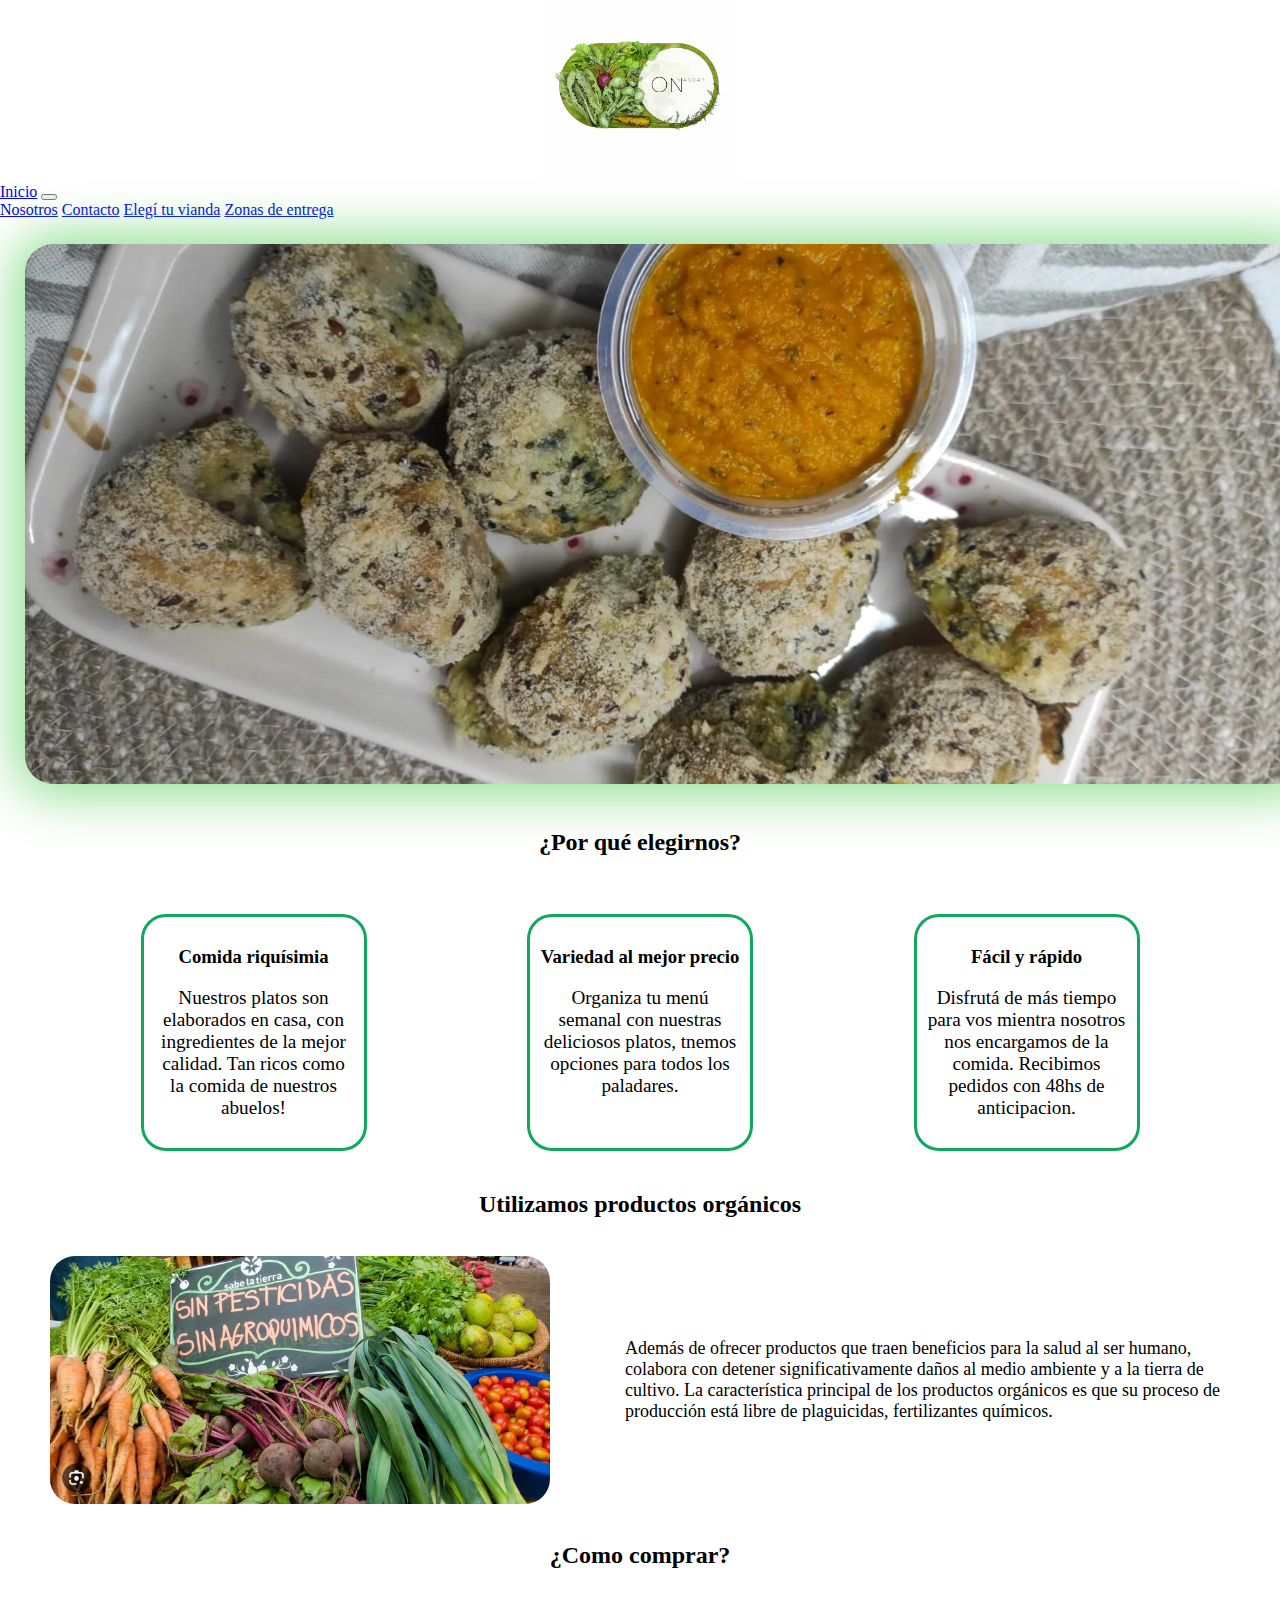
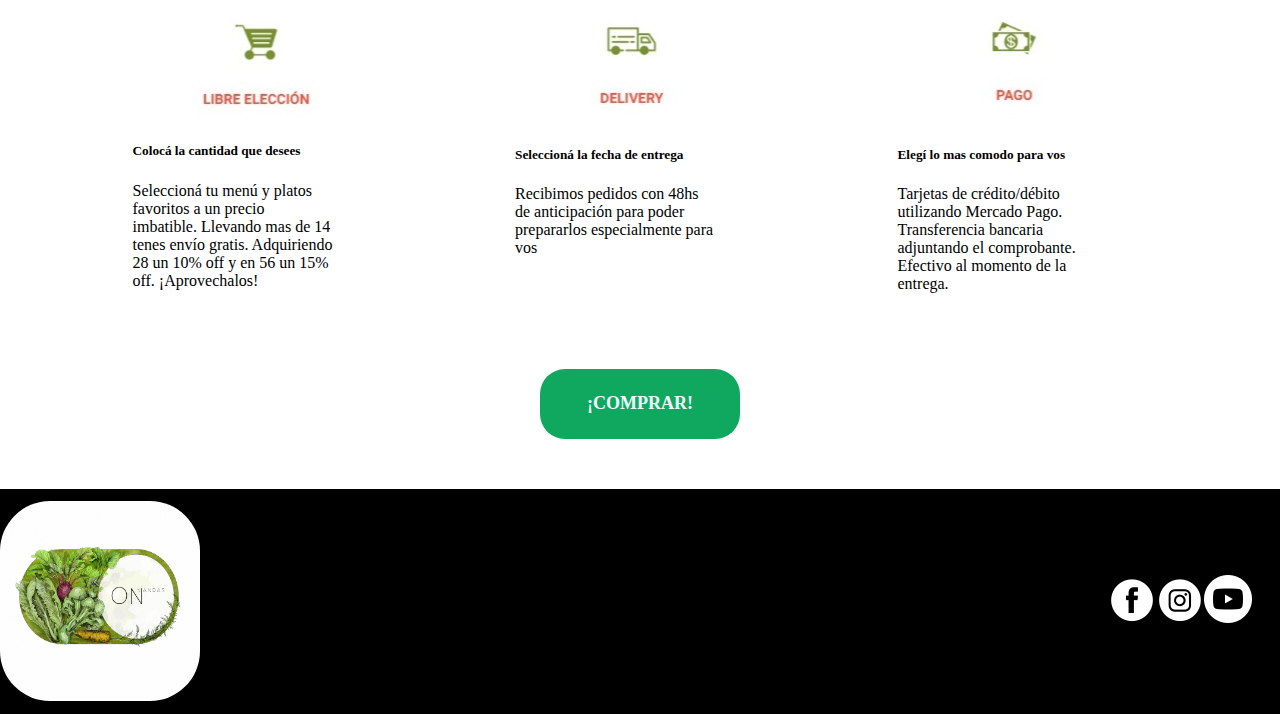
<file: index.html>
<!DOCTYPE html>
<html lang="es-AR">


<head>
    <meta charset="UTF-8">
    <meta http-equiv="X-UA-Compatible" content="IE=edge">
    <meta name="viewport" content="width=device-width, initial-scale=1.0">
        <!--Meta datos para los buscadores -->
        <meta name="lang" content="es-AR">
        <meta name="author" content="HJR">
        <meta name="keywords" content="comida, food, viandas, saludable, alimentacion, nutricion">
        <meta name="og:title" content="ON viandas">
        <meta name="og:description" content="Comer saludable y rico, se puede!">
        <meta property="og:image" content="./iconos/on_viandas_icono.jpg">
    <title>ON_VIANDAS</title>
    <link rel="shortcut icon" href="./iconos/on_viandas_icono.jpg">
    <link rel="stylesheet" href="./css/main.css">
    <link href="https://cdn.jsdelivr.net/npm/bootstrap@5.3.0-alpha3/dist/css/bootstrap.min.css" rel="stylesheet" integrity="sha384-KK94CHFLLe+nY2dmCWGMq91rCGa5gtU4mk92HdvYe+M/SXH301p5ILy+dN9+nJOZ" crossorigin="anonymous">
</head>

<body>
    <header class="header__index">
    <div class="placa1">
        <div class="logo">
            <a href="../index.html"><img class="logo" src="./iconos/on_viandas_icono.jpg" alt="logo de la empresa"></a>
        </div>
    </div>
    <div class=placa1__mobile>
        <div class="logo__mobile"> 
            <a href="../index.html"><img class="logo__mobile" src="./iconos/on_viandas_icono.jpg" alt="logo de la empresa"></a>
        </div>
    </div>
    <nav class="navbar navbar-expand-lg bg-body-tertiary">
        <div class="container-fluid">
            <a class="navbar-brand" href="./index.html">Inicio</a>
        <button class="navbar-toggler" type="button" data-bs-toggle="collapse" data-bs-target="#navbarNavAltMarkup" aria-controls="navbarNavAltMarkup" aria-expanded="false" aria-label="Toggle navigation">
            <span class="navbar-toggler-icon"></span>
        </button>
        <div class="collapse navbar-collapse" id="navbarNavAltMarkup">
            <div class="navbar-nav">
            <a class="nav-link active" aria-current="page" href="./paginas/nosotros.html">Nosotros</a>
            <a class="nav-link" href="./paginas/contacto.html">Contacto</a>
            <a class="nav-link" href="./paginas/viandas.html">Elegí tu vianda</a>
            <a class="nav-link" href="./paginas/entregas.html">Zonas de entrega</a>
            </div>
        </div>
        </div>
    </nav>
</header>
<div class="banner">
    <img src="./imagenes/banner.jpeg" alt="banner">
</div>

    <main class="main__index">
        <h2 class="fadeIn">¿Por qué elegirnos?</h2><br>
        <article class="main__index--box1">
            <div>
                <h3>Comida riquísimia</h3>
                <p>Nuestros platos son elaborados en casa, con ingredientes de la mejor calidad. Tan ricos como la comida de nuestros abuelos!</p>
            </div>
            <div>
                <h3>Variedad al mejor precio</h3>
                <p>Organiza tu menú semanal con nuestras deliciosos platos, tnemos opciones para todos los paladares.</p>
            </div>
            <div>
                <h3>Fácil y rápido</h3>
                <p>Disfrutá de más tiempo para vos mientra nosotros nos encargamos de la comida. Recibimos pedidos con 48hs de anticipacion.</p>
            </div>
        </article>
        <h2 class="fadeIn">Utilizamos productos orgánicos</h2><br>
        <div class="main__index--box2">
                <img src="./imagenes/organico_1.jpg" alt="imagen de verduras organicas con un cartel diciendo 'sin pesticidas sin agroquimicos'">
                <p>Además de ofrecer productos que traen beneficios para la salud al ser humano, colabora con detener significativamente daños al medio ambiente y a la tierra de cultivo. La característica principal de los productos orgánicos es que su proceso de producción está libre de plaguicidas, fertilizantes químicos. </p>
        </div><br>
        <h2 class="fadeIn">¿Como comprar?</h2><br>
        <article class="main__index--box3">
            <div class="card text-center box1">
                <img src="./imagenes/libre_eleccion.jpg" class="card-img-top" alt="imagen con un carrito de compras">
                    <div class="card-body">
                        <h5 class="card-title">Colocá la cantidad que desees</h5>
                        <p class="card-text">Seleccioná tu menú y platos favoritos a un precio imbatible. Llevando mas de 14 tenes envío gratis. Adquiriendo 28 un 10% off y en 56 un 15% off. ¡Aprovechalos!</p>
                </div>
            </div>
            <div class="card text-center box1">
                <img src="./imagenes/delivery.jpg" class="card-img-top" alt="imagen de un camion de entregas">
                    <div class="card-body">
                        <h5 class="card-title">Seleccioná la fecha de entrega</h5>
                        <p class="card-text">Recibimos pedidos con 48hs de anticipación para poder prepararlos especialmente para vos</p>
                </div>
            </div>
            <div class="card text-center box1">
                <img src="./imagenes/pago.jpg" class="card-img-top" alt="imagen con un billete">
                    <div class="card-body">
                        <h5 class="card-title">Elegí lo mas comodo para vos</h5>
                        <p class="card-text">Tarjetas de crédito/débito utilizando Mercado Pago. Transferencia bancaria adjuntando el comprobante. Efectivo al momento de la entrega.</p>
                </div>
            </div>
        </article>
        <div class="btn__compra"><a href="./404.html">¡COMPRAR!</a></div>

    </main>

    <footer>
        <div class="footer"> 
                <img class="logo__footer" src="./iconos/on_viandas_icono.jpg" alt="logo de on viandas">
                <div class="redes">
                    <a href="../404.html"><img src="./iconos/face.png" alt="enlace a pagina de facebook"></a>
                    <a href="../404.html"><img src="./iconos/insta.png" alt="enlace a pagina de instagram"></a>
                    <a href="../404.html"><img src="./iconos/you.png" alt="enlace a nuestro canal de youtube"></a>
                </div>
            </div>
        <div class="footer__mobile"> 
                <img class="logo__footer--mobile" src="./iconos/on_viandas_logo2.jpg" alt="logo de on viandas">
                <div class="redes__mobile">
                    <a href="../404.html"><img src="./iconos/face.png" alt="enlace a pagina de facebook"></a>
                    <a href="../404.html"><img src="./iconos/insta.png" alt="enlace a pagina de instagram"></a>
                    <a href="../404.html"><img src="./iconos/you.png" alt="enlace a nuestro canal de youtube"></a>
                </div>
        </div>
            
    </footer>
    

    <script src="https://cdn.jsdelivr.net/npm/bootstrap@5.3.0-alpha3/dist/js/bootstrap.bundle.min.js" integrity="sha384-ENjdO4Dr2bkBIFxQpeoTz1HIcje39Wm4jDKdf19U8gI4ddQ3GYNS7NTKfAdVQSZe" crossorigin="anonymous"></script>
</body>
</html>
</file>
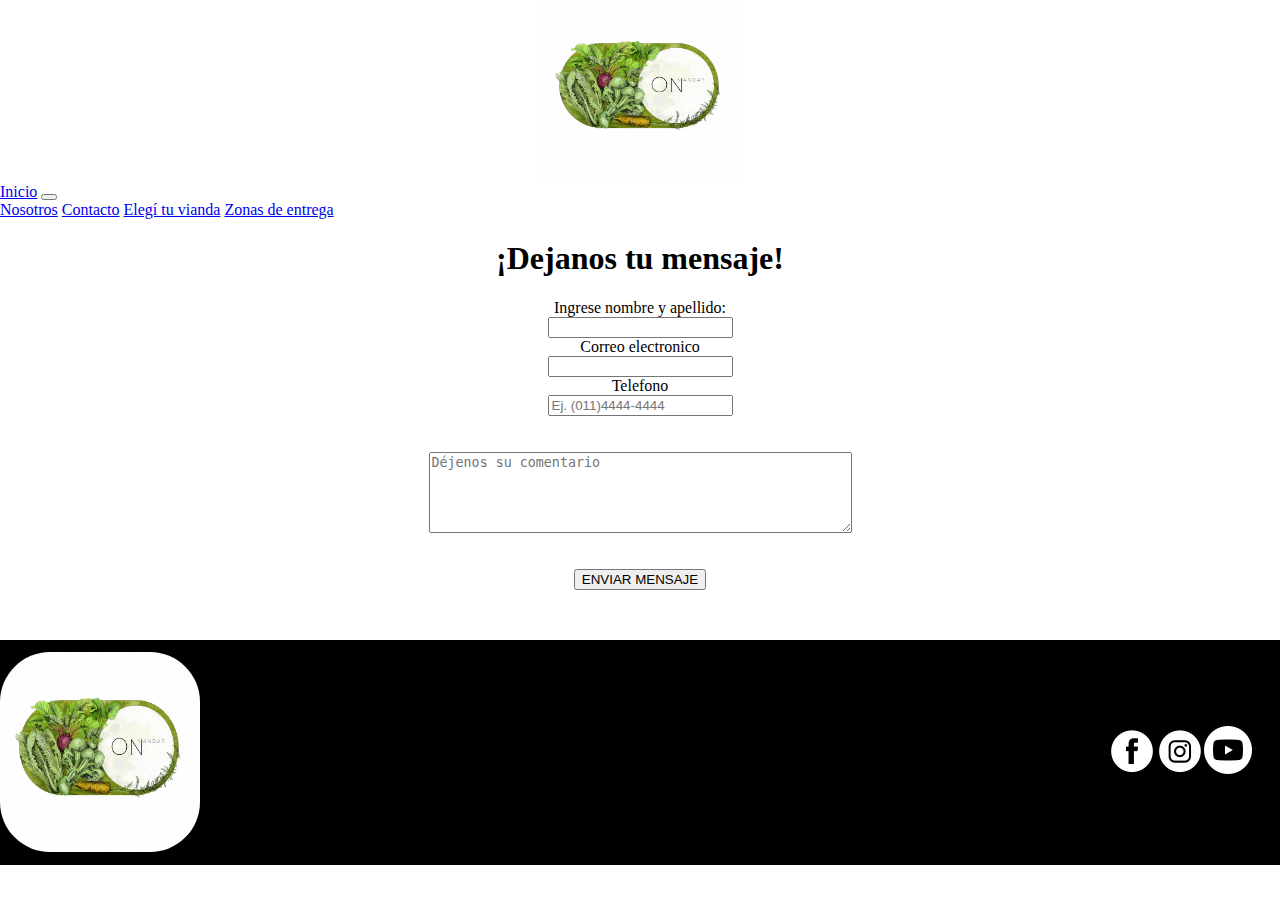
<file: paginas/contacto.html>
<!DOCTYPE html>
<html lang="en">
<head>
    <meta charset="UTF-8">
    <meta http-equiv="X-UA-Compatible" content="IE=edge">
    <meta name="viewport" content="width=device-width, initial-scale=1.0">
    <title>Contacto</title>
    <link rel="shortcut icon" href="../iconos/on_viandas_icono.jpg">
    <link rel="stylesheet" href="../css/main.css">
    <link href="https://cdn.jsdelivr.net/npm/bootstrap@5.3.0-alpha3/dist/css/bootstrap.min.css" rel="stylesheet" integrity="sha384-KK94CHFLLe+nY2dmCWGMq91rCGa5gtU4mk92HdvYe+M/SXH301p5ILy+dN9+nJOZ" crossorigin="anonymous">
</head>

<body>
    <header class="header__index">
    <div class="placa1">
        <div class="logo">
            <a href="../index.html"><img class="logo" src="../iconos/on_viandas_icono.jpg" alt="logo de la empresa"></a>
        </div>
    </div>
    <div class=placa1__mobile>
        <div class="logo__mobile"> 
            <a href="../index.html"><img class="logo__mobile" src="../iconos/on_viandas_icono.jpg" alt="logo de la empresa"></a>
        </div>
    </div>
    <nav class="navbar navbar-expand-lg bg-body-tertiary nav__mobile">
        <div class="container-fluid">
            <a class="navbar-brand" href="../index.html">Inicio</a>
        <button class="navbar-toggler" type="button" data-bs-toggle="collapse" data-bs-target="#navbarNavAltMarkup" aria-controls="navbarNavAltMarkup" aria-expanded="false" aria-label="Toggle navigation">
            <span class="navbar-toggler-icon"></span>
        </button>
        <div class="collapse navbar-collapse" id="navbarNavAltMarkup">
            <div class="navbar-nav">
            <a class="nav-link active" aria-current="page" href="../paginas/nosotros.html">Nosotros</a>
            <a class="nav-link" href="../paginas/contacto.html">Contacto</a>
            <a class="nav-link" href="../paginas/viandas.html">Elegí tu vianda</a>
            <a class="nav-link" href="../paginas/entregas.html">Zonas de entrega</a>
            </div>
        </div>
        </div>
    </nav>
    </header>   
    <main class="main__contacto">
            <h1 class="main__h1">¡Dejanos tu mensaje!</h1>
                <div class="main__contenedor--contacto">
                    <label>Ingrese nombre y apellido: </label>
                    <input type="text" name="nombres" pattern="[a-z A-Z]+" id="n">
                    <label>Correo electronico</label>
                    <input type="email" name="correo" required>       
                    <label>Telefono</label>
                    <input type="phone" name="tel" placeholder="Ej. (011)4444-4444">
                    <br><br>
                    <textarea name="mensaje" id="msj" cols="50" rows="5" placeholder="Déjenos su comentario"></textarea>
                    <br><br>
                    <input type="submit" name="enviar" value="ENVIAR MENSAJE" id="enviar">
                </form>
            </div>
    </main>
    <footer>
        <div class="footer"> 
                <img class="logo__footer" src="../iconos/on_viandas_icono.jpg" alt="logo de on viandas">
            <div class="redes">
                <a href="../404.html"><img src="../iconos/face.png" alt="enlace a pagina de facebook"></a>
                <a href="../404.html"><img src="../iconos/insta.png" alt="enlace a pagina de instagram"></a>
                <a href="../404.html"><img src="../iconos/you.png" alt="enlace a nuestro canal de youtube"></a>
            </div>
        </div>
        
        <div class="footer__mobile"> 
                <img class="logo__footer--mobile" src="../iconos/on_viandas_logo2.jpg" alt="logo de on viandas">
            <div class="redes__mobile">
                <a href="../404.html"><img src="../iconos/face.png" alt="enlace a pagina de facebook"></a>
                <a href="../404.html"><img src="../iconos/insta.png" alt="enlace a pagina de instagram"></a>
                <a href="../404.html"><img src="../iconos/you.png" alt="enlace a nuestro canal de youtube"></a>
            </div>
        </div>
    </footer>
    <script src="https://cdn.jsdelivr.net/npm/bootstrap@5.3.0-alpha3/dist/js/bootstrap.bundle.min.js" integrity="sha384-ENjdO4Dr2bkBIFxQpeoTz1HIcje39Wm4jDKdf19U8gI4ddQ3GYNS7NTKfAdVQSZe" crossorigin="anonymous"></script>

</body>
</html>
</file>
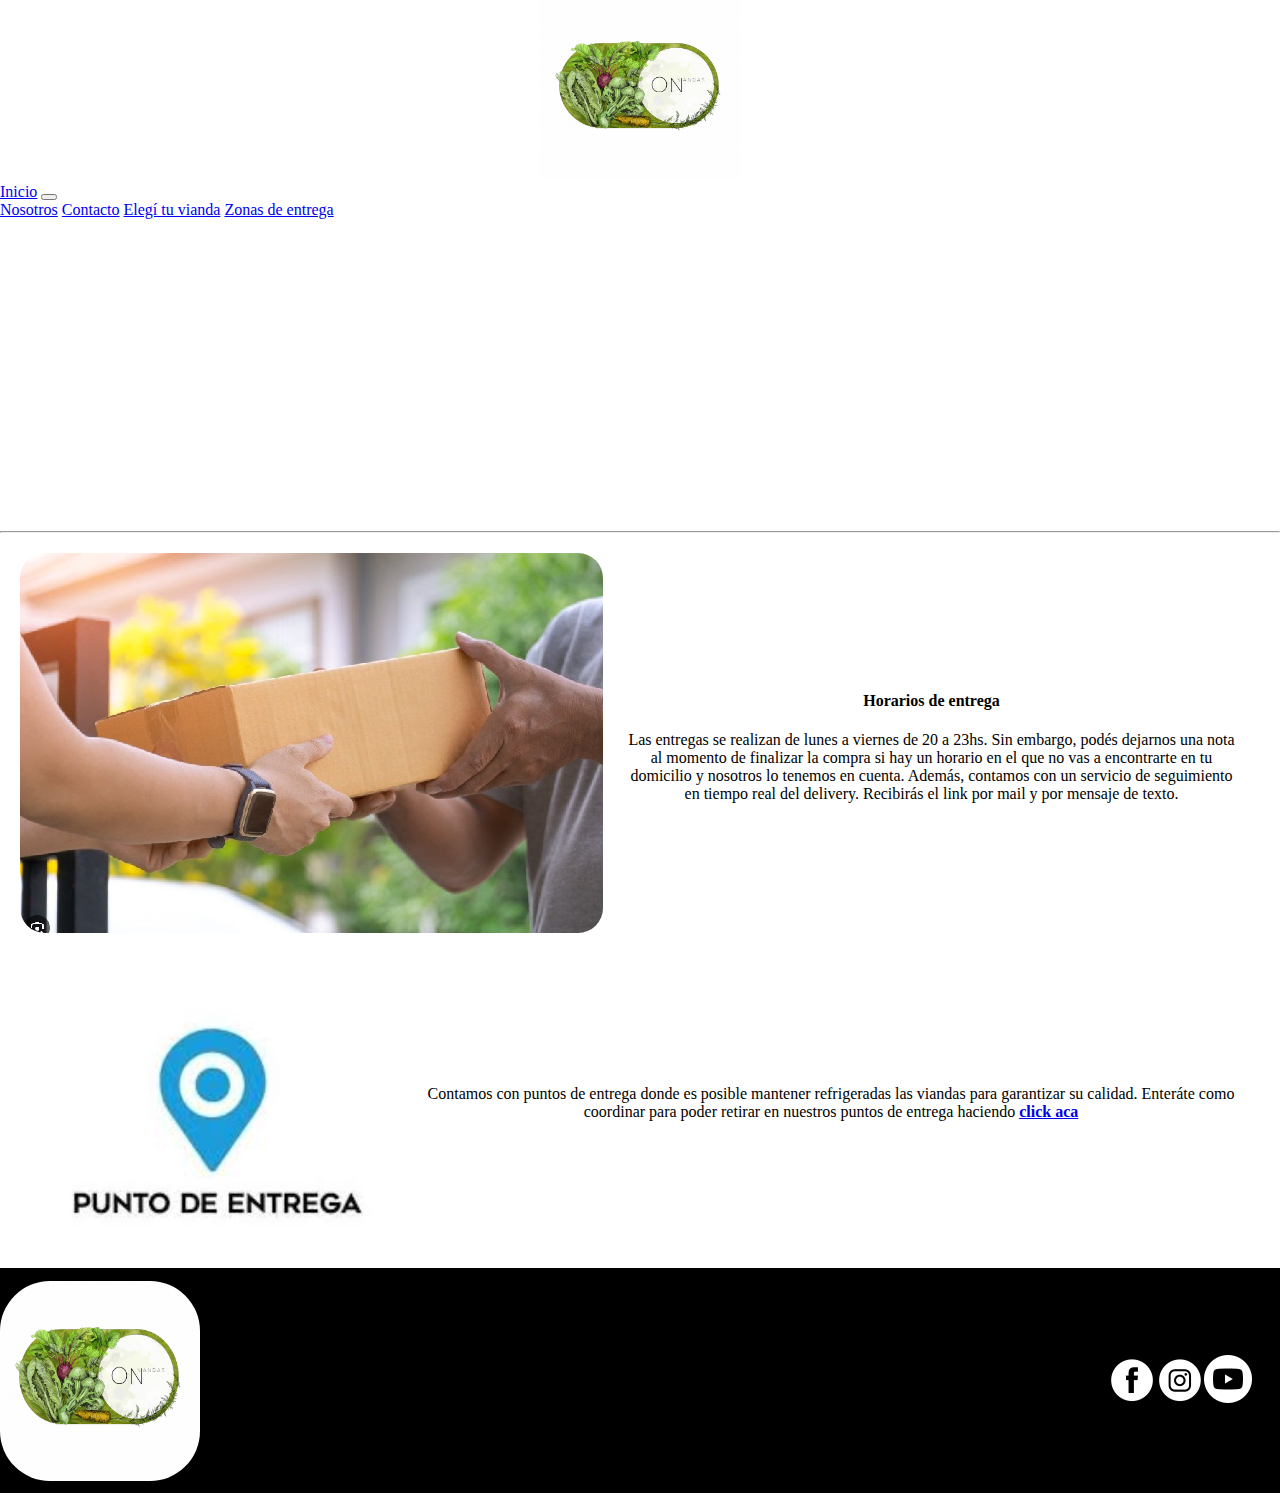
<file: paginas/entregas.html>
<!DOCTYPE html>
<html lang="en">
<head>
    <meta charset="UTF-8">
    <meta http-equiv="X-UA-Compatible" content="IE=edge">
    <meta name="viewport" content="width=device-width, initial-scale=1.0">
    <title>Zonas de entrega</title>
    <link rel="shortcut icon" href="../iconos/on_viandas_icono.jpg">
    <link rel="stylesheet" href="../css/main.css">
    <link href="https://cdn.jsdelivr.net/npm/bootstrap@5.3.0-alpha3/dist/css/bootstrap.min.css" rel="stylesheet" integrity="sha384-KK94CHFLLe+nY2dmCWGMq91rCGa5gtU4mk92HdvYe+M/SXH301p5ILy+dN9+nJOZ" crossorigin="anonymous">
</head>
<body>
    <header class="header__index">
    <div class="placa1">
        <div class="logo">
            <a href="../index.html"><img class="logo" src="../iconos/on_viandas_icono.jpg" alt="logo de la empresa"></a>
        </div>
    </div>
    <div class=placa1__mobile>
        <div class="logo__mobile"> 
            <a href="../index.html"><img class="logo__mobile" src="../iconos/on_viandas_icono.jpg" alt="logo de la empresa"></a>
        </div>
    </div>
    <nav class="navbar navbar-expand-lg bg-body-tertiary nav__mobile">
        <div class="container-fluid">
            <a class="navbar-brand" href="../index.html">Inicio</a>
        <button class="navbar-toggler" type="button" data-bs-toggle="collapse" data-bs-target="#navbarNavAltMarkup" aria-controls="navbarNavAltMarkup" aria-expanded="false" aria-label="Toggle navigation">
            <span class="navbar-toggler-icon"></span>
        </button>
        <div class="collapse navbar-collapse" id="navbarNavAltMarkup">
            <div class="navbar-nav">
            <a class="nav-link active" aria-current="page" href="../paginas/nosotros.html">Nosotros</a>
            <a class="nav-link" href="../paginas/contacto.html">Contacto</a>
            <a class="nav-link" href="../paginas/viandas.html">Elegí tu vianda</a>
            <a class="nav-link" href="../paginas/entregas.html">Zonas de entrega</a>
            </div>
        </div>
    </nav>
    </header>
        <main class="main__entregas">
            <iframe src="https://www.google.com/maps/embed?pb=!1m14!1m12!1m3!1d44190.5139615294!2d-58.449463009941525!3d-34.592032039432!2m3!1f0!2f0!3f0!3m2!1i1024!2i768!4f13.1!5e0!3m2!1ses-419!2sar!4v1680740429670!5m2!1ses-419!2sar" width="100%" height="300px" style="border:0;" allowfullscreen="" loading="lazy" referrerpolicy="no-referrer-when-downgrade"></iframe>
            <hr>
            <article class="entregas__contenedor">
                <div class="horarios">
                    <div>
                        <img src="../imagenes/entregas.jpg" alt="imagen de varidad de platos">
                    </div>
                    <div>
                        <h4>Horarios de entrega</h4>
                        <p>Las entregas se realizan de lunes a viernes de 20 a 23hs. Sin embargo, podés dejarnos una nota al momento de finalizar la compra si hay un horario en el que no vas a encontrarte en tu domicilio y nosotros lo tenemos en cuenta. Además, contamos con un servicio de seguimiento en tiempo real del delivery. Recibirás el link por mail y por mensaje de texto.</p>
                    </div>
                </div>
                <div class="horarios">
                    <div>
                        <img src="../imagenes/punto_entrega.jpg" alt="imagen de una persona eligiendo sus productos comodamente desde su telefono">
                    </div>
                    <div>
                        <p>Contamos con puntos de entrega donde es posible mantener refrigeradas las viandas para garantizar su calidad. Enteráte como coordinar para poder retirar en nuestros puntos de entrega haciendo <strong><a href="../404.html">click aca</a> </strong></p>
                    </div>
                </div>
            </article>
        </main>
        <footer>
            <div class="footer"> 
                    <img class="logo__footer" src="../iconos/on_viandas_icono.jpg" alt="logo de on viandas">
                <div class="redes">
                    <a href="../404.html"><img src="../iconos/face.png" alt="enlace a pagina de facebook"></a>
                    <a href="../404.html"><img src="../iconos/insta.png" alt="enlace a pagina de instagram"></a>
                    <a href="../404.html"><img src="../iconos/you.png" alt="enlace a nuestro canal de youtube"></a>
                </div>
            </div>
            
            <div class="footer__mobile"> 
                    <img class="logo__footer--mobile" src="../iconos/on_viandas_logo2.jpg" alt="logo de on viandas">
                <div class="redes__mobile">
                    <a href="../404.html"><img src="../iconos/face.png" alt="enlace a pagina de facebook"></a>
                    <a href="../404.html"><img src="../iconos/insta.png" alt="enlace a pagina de instagram"></a>
                    <a href="../404.html"><img src="../iconos/you.png" alt="enlace a nuestro canal de youtube"></a>
                </div>
            </div>
        </footer>

    <script src="https://cdn.jsdelivr.net/npm/bootstrap@5.3.0-alpha3/dist/js/bootstrap.bundle.min.js" integrity="sha384-ENjdO4Dr2bkBIFxQpeoTz1HIcje39Wm4jDKdf19U8gI4ddQ3GYNS7NTKfAdVQSZe" crossorigin="anonymous"></script>

</body>

</html>
</file>
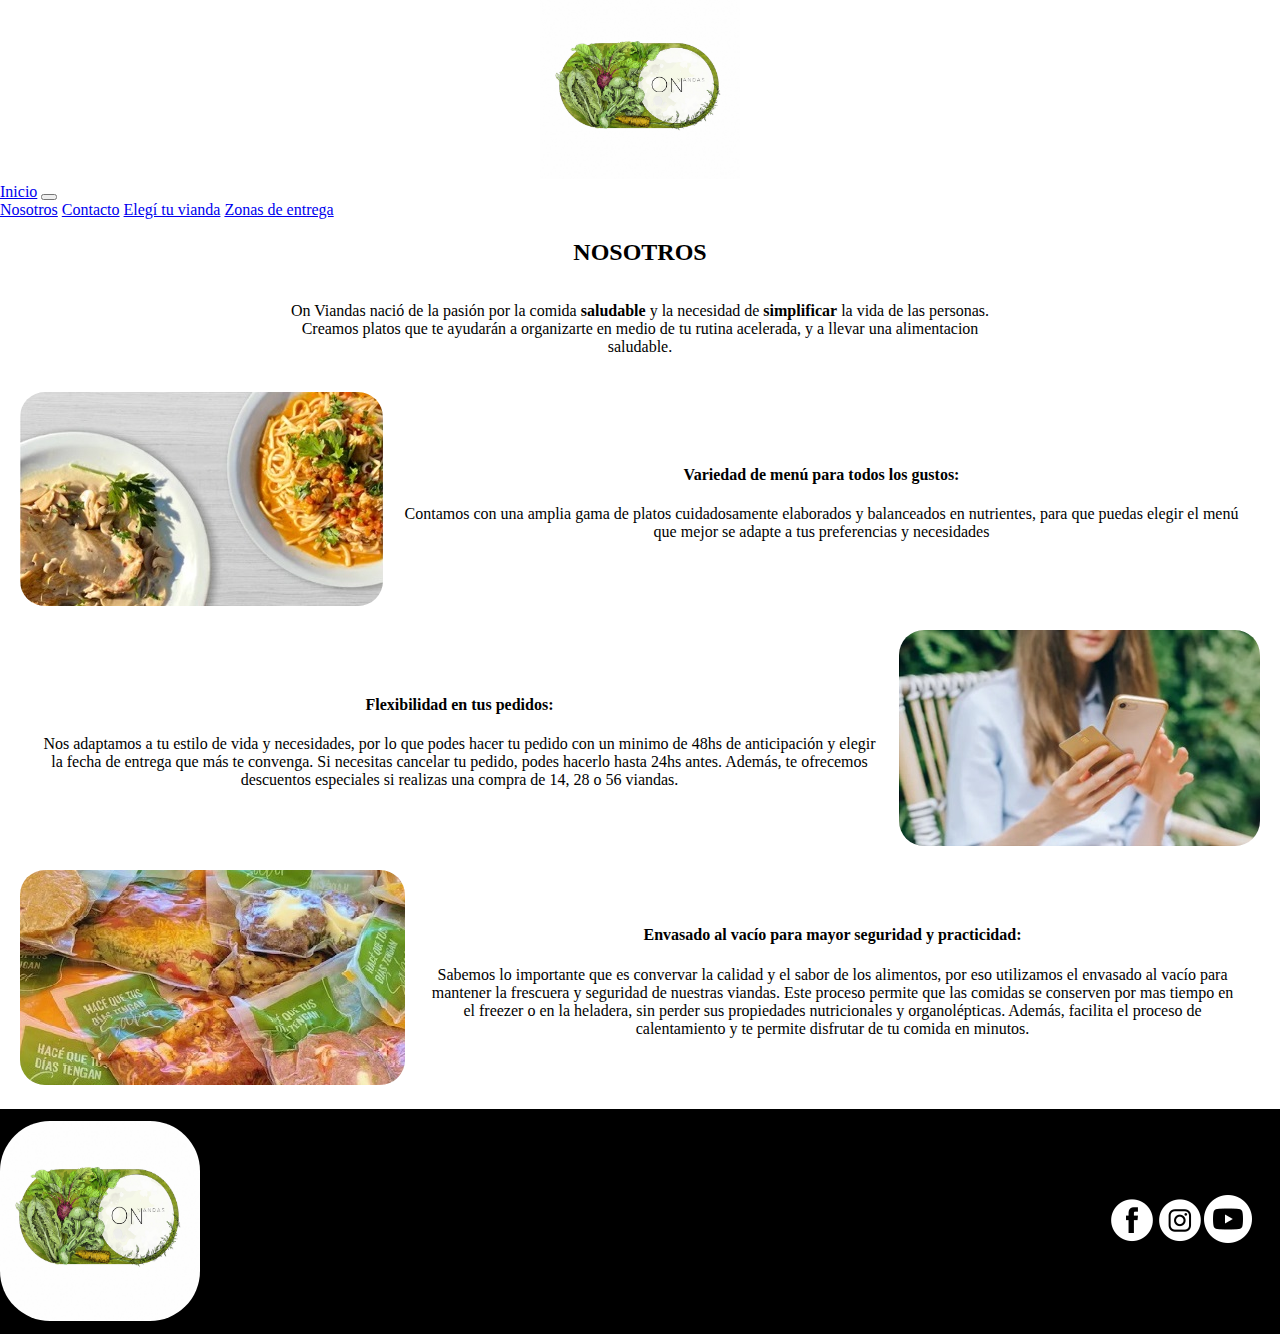
<file: paginas/nosotros.html>
<!DOCTYPE html>
<html lang="en">
<head>
    <meta charset="UTF-8">
    <meta http-equiv="X-UA-Compatible" content="IE=edge">
    <meta name="viewport" content="width=device-proyect-coder/paginas/entregas.htmlwidth, initial-scale=1.0">
    <title>Nosotros</title>
    <link rel="shortcut icon" href="../iconos/on_viandas_icono.jpg">
    <link rel="stylesheet" href="../css/main.css">
    <link href="https://cdn.jsdelivr.net/npm/bootstrap@5.3.0-alpha3/dist/css/bootstrap.min.css" rel="stylesheet" integrity="sha384-KK94CHFLLe+nY2dmCWGMq91rCGa5gtU4mk92HdvYe+M/SXH301p5ILy+dN9+nJOZ" crossorigin="anonymous">
</head>
<body>
    <header class="header__index">
    <div class="placa1">
        <div class="logo">
            <a href="../index.html"><img class="logo" src="../iconos/on_viandas_icono.jpg" alt="logo de la empresa"></a>
        </div>
    </div>
    <div class=placa1__mobile>
        <div class="logo__mobile"> 
            <a href="../index.html"><img class="logo__mobile" src="../iconos/on_viandas_icono.jpg" alt="logo de la empresa"></a>
        </div>
    </div>
    <nav class="navbar navbar-expand-lg bg-body-tertiary nav__mobile">
        <div class="container-fluid">
            <a class="navbar-brand" href="../index.html">Inicio</a>
        <button class="navbar-toggler" type="button" data-bs-toggle="collapse" data-bs-target="#navbarNavAltMarkup" aria-controls="navbarNavAltMarkup" aria-expanded="false" aria-label="Toggle navigation">
            <span class="navbar-toggler-icon"></span>
        </button>
        <div class="collapse navbar-collapse" id="navbarNavAltMarkup">
            <div class="navbar-nav">
            <a class="nav-link active" aria-current="page" href="../paginas/nosotros.html">Nosotros</a>
            <a class="nav-link" href="../paginas/contacto.html">Contacto</a>
            <a class="nav-link" href="../paginas/viandas.html">Elegí tu vianda</a>
            <a class="nav-link" href="../paginas/entregas.html">Zonas de entrega</a>
            </div>
        </div>
        </div>
    </nav>
    </header>
    <main class="main__nosotros">
        <div class="main__nosotros--desc">
            <h2 class="fadeIn">NOSOTROS</h2>
            <p>On Viandas nació de la pasión por la comida <b>saludable</b> y la necesidad de <strong>simplificar</strong> la vida de las personas. Creamos platos que te ayudarán a organizarte en medio de tu rutina acelerada, y a llevar una alimentacion saludable.</p>
        </div>
        <article class="nosotros__just">
            <div class="main__nosotros--just1">
                <div>
                    <img src="../imagenes/variedad.jpg" alt="imagen de varidad de platos">
                </div>
                <div class="cuerpo__just1">
                    <h4>Variedad de menú para todos los gustos:</h4>
                    <p>Contamos con una amplia gama de platos cuidadosamente elaborados y balanceados en nutrientes, para que puedas elegir el menú que mejor se adapte a tus preferencias y necesidades</p>
                </div>
            </div>
            <div class="main__nosotros--just2">
                <div class="cuerpo__just1">
                    <h4>Flexibilidad en tus pedidos:</h4>
                    <p>Nos adaptamos a tu estilo de vida y necesidades, por lo que podes hacer tu pedido con un minimo de 48hs de anticipación y elegir la fecha de entrega que más te convenga. Si necesitas cancelar tu pedido, podes hacerlo hasta 24hs antes. Además, te ofrecemos descuentos especiales si realizas una compra de 14, 28 o 56 viandas.</p>
                </div>
                    <div>
                        <img src="../imagenes/flexibilidad.jpg" alt="imagen de una persona eligiendo sus productos comodamente desde su telefono">
                    </div>
            </div>
            <div class="main__nosotros--just2--mobile">
                <div>
                    <img src="../imagenes/flexibilidad.jpg" alt="imagen de una persona eligiendo sus productos comodamente desde su telefono">
                </div>
                <div class="cuerpo__just1">
                    <h4>Flexibilidad en tus pedidos:</h4>
                    <p>Nos adaptamos a tu estilo de vida y necesidades, por lo que podes hacer tu pedido con un minimo de 48hs de anticipación y elegir la fecha de entrega que más te convenga. Si necesitas cancelar tu pedido, podes hacerlo hasta 24hs antes. Además, te ofrecemos descuentos especiales si realizas una compra de 14, 28 o 56 viandas.</p>
                </div>
            </div>
            <div class="main__nosotros--just3">
                <div>
                    <img src="../imagenes/envasado.jpg" alt="imagen de comida envasada al vacío">
                </div>
                <div class="cuerpo__just1">
                    <h4>Envasado al vacío para mayor seguridad y practicidad:</h4>
                    <p>Sabemos lo importante que es convervar la calidad y el sabor de los alimentos, por eso utilizamos el envasado al vacío para mantener la frescuera y seguridad de nuestras viandas. Este proceso permite que las comidas se conserven por mas tiempo en el freezer o en la heladera, sin perder sus propiedades nutricionales y organolépticas. Además, facilita el proceso de calentamiento y te permite disfrutar de tu comida en minutos.</p>
                </div>
            </div>
        </article>

    </main>
    <footer>
        <div class="footer"> 
                <img class="logo__footer" src="../iconos/on_viandas_icono.jpg" alt="logo de on viandas">
            <div class="redes">
                <a href="../404.html"><img src="../iconos/face.png" alt="enlace a pagina de facebook"></a>
                <a href="../404.html"><img src="../iconos/insta.png" alt="enlace a pagina de instagram"></a>
                <a href="../404.html"><img src="../iconos/you.png" alt="enlace a nuestro canal de youtube"></a>
            </div>
        </div>
        
        <div class="footer__mobile"> 
                <img class="logo__footer--mobile" src="../iconos/on_viandas_logo2.jpg" alt="logo de on viandas">
            <div class="redes__mobile">
                <a href="../404.html"><img src="../iconos/face.png" alt="enlace a pagina de facebook"></a>
                <a href="../404.html"><img src="../iconos/insta.png" alt="enlace a pagina de instagram"></a>
                <a href="../404.html"><img src="../iconos/you.png" alt="enlace a nuestro canal de youtube"></a>
            </div>
        </div>
    </footer>
    <script src="https://cdn.jsdelivr.net/npm/bootstrap@5.3.0-alpha3/dist/js/bootstrap.bundle.min.js" integrity="sha384-ENjdO4Dr2bkBIFxQpeoTz1HIcje39Wm4jDKdf19U8gI4ddQ3GYNS7NTKfAdVQSZe" crossorigin="anonymous"></script>

</body>
</html>
</file>
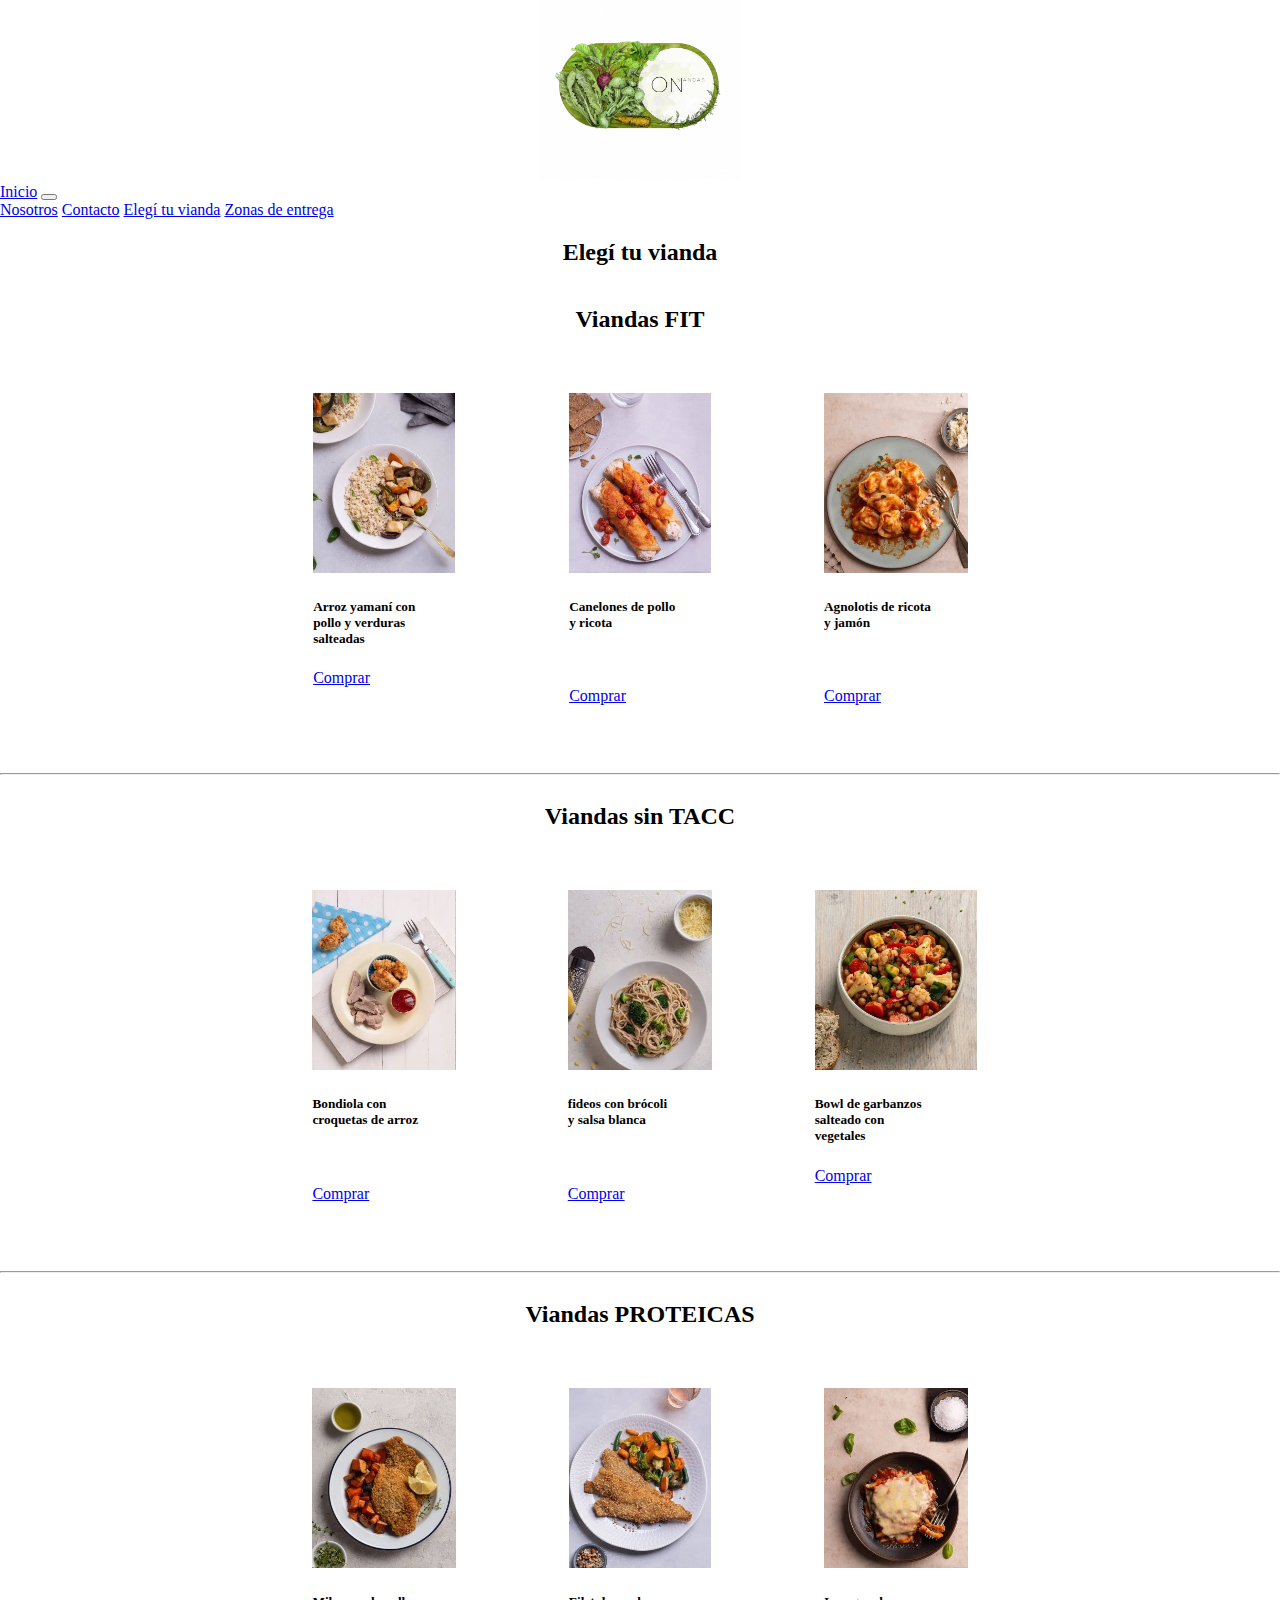
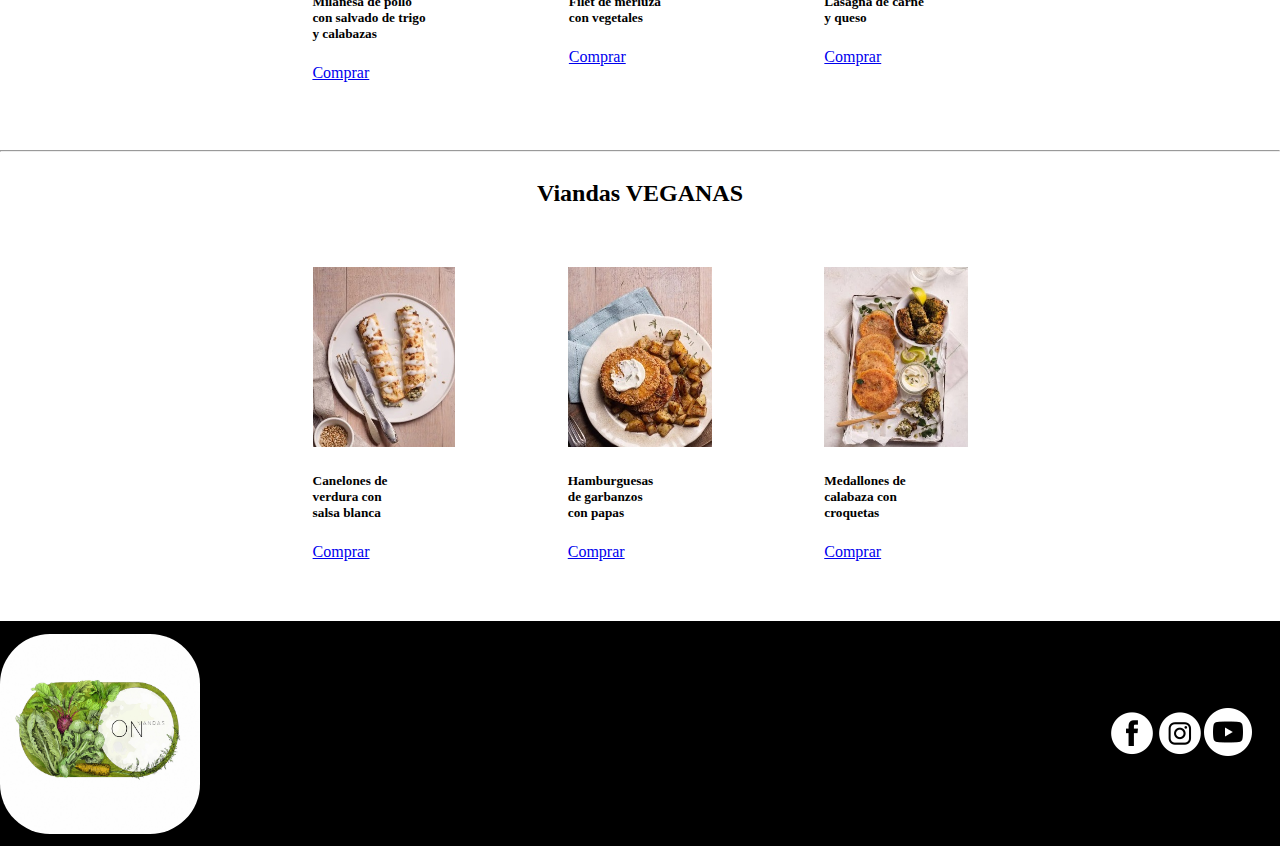
<file: paginas/viandas.html>
<!DOCTYPE html>
<html lang="en">
<head>
    <meta charset="UTF-8">
    <meta http-equiv="X-UA-Compatible" content="IE=edge">
    <meta name="viewport" content="width=device-width, initial-scale=1.0">
    <title>Elegí tu vianda</title>
    <link rel="shortcut icon" href="../iconos/on_viandas_icono.jpg">
    <link rel="stylesheet" href="../css/main.css">
    <link href="https://cdn.jsdelivr.net/npm/bootstrap@5.3.0-alpha3/dist/css/bootstrap.min.css" rel="stylesheet" integrity="sha384-KK94CHFLLe+nY2dmCWGMq91rCGa5gtU4mk92HdvYe+M/SXH301p5ILy+dN9+nJOZ" crossorigin="anonymous">
</head>

<body>
    <header class="header__index">
    <div class="placa1">
        <div class="logo">
            <a href="../index.html"><img class="logo" src="../iconos/on_viandas_icono.jpg" alt="logo de la empresa"></a>
        </div>
    </div>
    <div class=placa1__mobile>
        <div class="logo__mobile"> 
            <a href="../index.html"><img class="logo__mobile" src="../iconos/on_viandas_icono.jpg" alt="logo de la empresa"></a>
        </div>
    </div>
    <nav class="navbar navbar-expand-lg bg-body-tertiary nav__mobile">
        <div class="container-fluid">
            <a class="navbar-brand" href="../index.html">Inicio</a>
        <button class="navbar-toggler" type="button" data-bs-toggle="collapse" data-bs-target="#navbarNavAltMarkup" aria-controls="navbarNavAltMarkup" aria-expanded="false" aria-label="Toggle navigation">
            <span class="navbar-toggler-icon"></span>
        </button>
        <div class="collapse navbar-collapse" id="navbarNavAltMarkup">
            <div class="navbar-nav">
            <a class="nav-link active" aria-current="page" href="../paginas/nosotros.html">Nosotros</a>
            <a class="nav-link" href="../paginas/contacto.html">Contacto</a>
            <a class="nav-link" href="../paginas/viandas.html">Elegí tu vianda</a>
            <a class="nav-link" href="../paginas/entregas.html">Zonas de entrega</a>
            </div>
        </div>
        </div>
    </nav>
    </header>
    <main class="main__viandas">
        <h2 class="h2__viandas">Elegí tu vianda</h2>
        <article class="main__viandas__fit grid__fit"> 
            <h2 class="titulo__fit">Viandas FIT</h2>
                <div class="card text-center box1">
                    <img src="../imagenes/fit_1.jpg" class="card-img-top img__vianda" alt="imagen de un plato con arroz yamaní y pollo con verduras salteadas">
                        <div class="card-body">
                            <h5 class="card-title">Arroz yamaní con <br>pollo y verduras<br> salteadas</h5>
                            <p class="card-text"></p>
                            <a href="../404.html" class="btn btn-primary boton">Comprar</a>
                    </div>
                </div>
                <div class="card text-center box2">
                    <img src="../imagenes/fit_2.jpg" class="card-img-top img__vianda" alt="imagen de un plato de canelones de pollo y ricota">
                        <div class="card-body">
                            <h5 class="card-title">Canelones de pollo <br>y ricota</h5>
                            <p class="card-text"><br></p>
                            <a href="../404.html" class="btn btn-primary boton">Comprar</a>
                    </div>
                </div>
                <div class="card text-center box3">
                    <img src="../imagenes/fit_3.jpg" class="card-img-top img__vianda" alt="imagen de un plato de ricota de jamon">
                        <div class="card-body">
                            <h5 class="card-title">Agnolotis de ricota <br> y jamón</h5>
                            <p class="card-text"><br></p>
                            <a href="../404.html" class="btn btn-primary boton">Comprar</a>
                    </div>
                </div>
        </article>
        <hr>
        <article class="main__viandas__sintacc grid__sintacc"> 
            <h2 class="titulo__sintacc">Viandas sin TACC</h2>
            <div class="card text-center box1">
                <img src="../imagenes/sintacc_1.jpg" class="card-img-top img__vianda" alt="imagen de un plato con bondiola y croquetas de arroz">
                    <div class="card-body">
                        <h5 class="card-title">Bondiola con <br> croquetas de arroz</h5>
                        <p class="card-text"><br></p>
                        <a href="../404.html" class="btn btn-primary boton">Comprar</a>
                </div>
            </div>
            <div class="card text-center box2">
                <img src="../imagenes/sintacc_2.jpg" class="card-img-top img__vianda" alt="imagen de plato con fideos con brocoli y salsa blanca">
                    <div class="card-body">
                        <h5 class="card-title">fideos con brócoli <br> y salsa blanca</h5>
                        <p class="card-text"><br></p>
                        <a href="../404.html" class="btn btn-primary boton">Comprar</a>
                </div>
            </div>
            <div class="card text-center box3">
                <img src="../imagenes/sintacc_3.jpeg" class="card-img-top img__vianda" alt="imagen de plato de garbanzos con vegetales salteados">
                    <div class="card-body">
                        <h5 class="card-title">Bowl de garbanzos <br> salteado con <br>vegetales</h5>
                        <p class="card-text"></p>
                        <a href="../404.html" class="btn btn-primary boton">Comprar</a>
                </div>
            </div>
        </article>
        <hr>
        <article class="main__viandas__proteicas grid__prote"> 
            <h2 class="titulo__prote">Viandas PROTEICAS</h2>
            <div class="card text-center box1">
                <img src="../imagenes/prote_1.jpg" class="card-img-top img__vianda" alt="imagen de un plato de pollo con salvado de trigo y calabazas">
                    <div class="card-body">
                        <h5 class="card-title">Milanesa de pollo <br> con salvado de trigo <br>y calabazas</h5>
                        <p class="card-text"></p>
                        <a href="../404.html" class="btn btn-primary boton">Comprar</a>
                </div>
            </div>
            <div class="card text-center box2">
                <img src="../imagenes/prote_2.jpg" class="card-img-top img__vianda" alt="imagen de un plato con un filet de merluza con vegetales">
                    <div class="card-body">
                        <h5 class="card-title">Filet de merluza <br>con vegetales</h5>
                        <p class="card-text"></p>
                        <a href="../404.html" class="btn btn-primary boton">Comprar</a>
                </div>
            </div>
            <div class="card text-center box3">
                <img src="../imagenes/prote_3.jpg" class="card-img-top img__vianda" alt="imagen de un plato con lasagna de carne y queso">
                    <div class="card-body">
                        <h5 class="card-title">Lasagna de carne <br>y queso</h5>
                        <p class="card-text"></p>
                        <a href="../404.html" class="btn btn-primary boton">Comprar</a>
                </div>
            </div>
        </article>
        <hr>
        <article class="main__viandas__veganas grid__veg">
            <h2 class="titulo__prote">Viandas VEGANAS</h2> 
            <div class="card text-center box1">
                <img src="../imagenes/veg_1.jpg" class="card-img-top img__vianda" alt="imagen de un plato con canelones de verdura con salsa blanca">
                    <div class="card-body">
                        <h5 class="card-title">Canelones de <br>verdura con <br>salsa blanca</h5>
                        <p class="card-text"></p>
                        <a href="../404.html" class="btn btn-primary boton">Comprar</a>
                </div>
            </div>
            <div class="card text-center box2">
                <img src="../imagenes/veg_2.jpg" class="card-img-top img__vianda" alt="imagen de un plato con hamburguesas de garbanzos con papas">
                    <div class="card-body">
                        <h5 class="card-title">Hamburguesas<br> de garbanzos <br>con papas</h5>
                        <p class="card-text"></p>
                        <a href="../404.html" class="btn btn-primary boton">Comprar</a>
                </div>
            </div>
            <div class="card text-center box3">
                <img src="../imagenes/veg_3.jpg" class="card-img-top img__vianda" alt="imagen de un plato con medallones de calabaza con croquetas">
                    <div class="card-body">
                        <h5 class="card-title">Medallones de <br>calabaza con <br>croquetas</h5>
                        <p class="card-text"></p>
                        <a href="../404.html" class="btn btn-primary boton">Comprar</a>
                </div>
            </div>
        </article>
    </main>
    <footer>
        <div class="footer"> 
                <img class="logo__footer" src="../iconos/on_viandas_icono.jpg" alt="logo de on viandas">
            <div class="redes">
                <a href="../404.html"><img src="../iconos/face.png" alt="enlace a pagina de facebook"></a>
                <a href="../404.html"><img src="../iconos/insta.png" alt="enlace a pagina de instagram"></a>
                <a href="../404.html"><img src="../iconos/you.png" alt="enlace a nuestro canal de youtube"></a>
            </div>
        </div>
        
        <div class="footer__mobile"> 
                <img class="logo__footer--mobile" src="../iconos/on_viandas_logo2.jpg" alt="logo de on viandas">
            <div class="redes__mobile">
                <a href="../404.html"><img src="../iconos/face.png" alt="enlace a pagina de facebook"></a>
                <a href="../404.html"><img src="../iconos/insta.png" alt="enlace a pagina de instagram"></a>
                <a href="../404.html"><img src="../iconos/you.png" alt="enlace a nuestro canal de youtube"></a>
            </div>
        </div>
    </footer>
    <script src="https://cdn.jsdelivr.net/npm/bootstrap@5.3.0-alpha3/dist/js/bootstrap.bundle.min.js" integrity="sha384-ENjdO4Dr2bkBIFxQpeoTz1HIcje39Wm4jDKdf19U8gI4ddQ3GYNS7NTKfAdVQSZe" crossorigin="anonymous"></script>

</body>
</html>
</file>
<file: css/main.css>
body {
  margin: 0;
  padding: 0;
}

.footer {
  background-color: black;
  display: -webkit-box;
  display: -ms-flexbox;
  display: flex;
  -webkit-box-align: center;
      -ms-flex-align: center;
          align-items: center;
  -webkit-box-pack: justify;
      -ms-flex-pack: justify;
          justify-content: space-between;
  height: 25vh;
  width: 100%;
}
.footer .logo__footer {
  width: 200px;
  height: 200px;
  border-radius: 50px 50px 50px 50px;
}
.footer .redes {
  display: -webkit-box;
  display: -ms-flexbox;
  display: flex;
  -webkit-box-align: center;
      -ms-flex-align: center;
          align-items: center;
  -webkit-box-pack: center;
      -ms-flex-pack: center;
          justify-content: center;
  width: 200px;
  height: 200px;
}

@media screen and (max-width: 480px) {
  .footer {
    display: none;
  }
  footer .footer__mobile {
    display: -webkit-box;
    display: -ms-flexbox;
    display: flex;
    -webkit-box-orient: vertical;
    -webkit-box-direction: normal;
        -ms-flex-direction: column;
            flex-direction: column;
    height: 10vh;
    width: 100%;
  }
  footer .footer__mobile .logo__footer--mobile {
    width: 100%;
    height: 10vh;
  }
  footer .footer__mobile .redes__mobile {
    display: -webkit-box;
    display: -ms-flexbox;
    display: flex;
    background-color: black;
    -webkit-box-pack: center;
        -ms-flex-pack: center;
            justify-content: center;
  }
}
@media screen {
  .footer__mobile {
    display: none;
  }
}
@media screen and (max-width: 780px) {
  .footer__mobile {
    display: none;
  }
}
h1, h2, h3, h4 {
  text-align: center;
}

.fadeIn {
  -webkit-animation: fadeInAnimation ease 3s;
          animation: fadeInAnimation ease 3s;
  -webkit-animation-iteration-count: 1;
          animation-iteration-count: 1;
  -webkit-animation-fill-mode: forwards;
          animation-fill-mode: forwards;
}

@-webkit-keyframes fadeInAnimation {
  0% {
    opacity: 0;
  }
  100% {
    opacity: 1;
  }
}

@keyframes fadeInAnimation {
  0% {
    opacity: 0;
  }
  100% {
    opacity: 1;
  }
}
.banner {
  padding: 25px;
  display: -webkit-box;
  display: -ms-flexbox;
  display: flex;
  width: 100%;
  -webkit-box-pack: center;
      -ms-flex-pack: center;
          justify-content: center;
}
.banner img {
  height: 60vh;
  width: 100%;
  -o-object-fit: cover;
     object-fit: cover;
  background: no-repeat center center;
  -webkit-box-shadow: 0px 1px 51px 10px rgba(111, 214, 114, 0.78);
          box-shadow: 0px 1px 51px 10px rgba(111, 214, 114, 0.78);
  border-radius: 28px 28px 28px 28px;
}
@media screen and (max-width: 780px) {
  .banner img {
    height: 40vh;
  }
}
@media screen and (max-width: 480px) {
  .banner img {
    display: none;
  }
}

.main__contenedor--contacto {
  display: -webkit-box;
  display: -ms-flexbox;
  display: flex;
  -webkit-box-orient: vertical;
  -webkit-box-direction: normal;
      -ms-flex-direction: column;
          flex-direction: column;
  -webkit-box-align: center;
      -ms-flex-align: center;
          align-items: center;
  width: 100%;
  margin-bottom: 50px;
}
@media screen and (max-width: 480px) {
  .main__contenedor--contacto textarea {
    width: 200px;
  }
}

.img__vianda {
  width: 100%;
  height: 20vh;
}

.grid__fit, .grid__sintacc, .grid__prote, .grid__veg {
  display: grid;
  justify-items: center;
  grid-template-columns: 20% 20% 20% 20% 20%;
  grid-template-rows: -webkit-min-content -webkit-min-content;
  grid-template-rows: min-content min-content;
  grid-template-areas: ". titulo titulo titulo ." ". box1 box2 box3 .";
}
@media screen and (max-width: 780px) {
  .grid__fit, .grid__sintacc, .grid__prote, .grid__veg {
    grid-template-columns: 5% 45% 45% 5%;
    grid-template-rows: -webkit-min-content -webkit-min-content -webkit-min-content;
    grid-template-rows: min-content min-content min-content;
    grid-template-areas: ". titulo titulo ." ". box1 box2 ." ". box3 box3 .";
  }
}
@media screen and (max-width: 480px) {
  .grid__fit, .grid__sintacc, .grid__prote, .grid__veg {
    display: -webkit-box;
    display: -ms-flexbox;
    display: flex;
    -webkit-box-orient: vertical;
    -webkit-box-direction: normal;
        -ms-flex-direction: column;
            flex-direction: column;
    -webkit-box-align: center;
        -ms-flex-align: center;
            align-items: center;
  }
  .grid__fit .box1, .grid__fit .box2, .grid__fit .box3, .grid__sintacc .box1, .grid__sintacc .box2, .grid__sintacc .box3, .grid__prote .box1, .grid__prote .box2, .grid__prote .box3, .grid__veg .box1, .grid__veg .box2, .grid__veg .box3 {
    width: -webkit-max-content;
    width: -moz-max-content;
    width: max-content;
  }
}

.box1 {
  grid-area: box1;
  margin-bottom: 60px;
}

.box2 {
  grid-area: box2;
  margin-bottom: 60px;
}

.box3 {
  grid-area: box3;
  margin-bottom: 60px;
}

.titulo__fit, .titulo__sintacc, .titulo__prote, .titulo__veg {
  grid-area: titulo;
  margin-bottom: 60px;
  margin-top: 20px;
}

.box1:hover {
  -webkit-transform: scale(1.2);
          transform: scale(1.2);
}

.box2:hover {
  -webkit-transform: scale(1.2);
          transform: scale(1.2);
}

.box3:hover {
  -webkit-transform: scale(1.2);
          transform: scale(1.2);
}

.main__index--box1 {
  display: -webkit-box;
  display: -ms-flexbox;
  display: flex;
  justify-items: center;
  -webkit-box-pack: space-evenly;
      -ms-flex-pack: space-evenly;
          justify-content: space-evenly;
}
@media screen and (max-width: 480px) {
  .main__index--box1 {
    -webkit-box-orient: vertical;
    -webkit-box-direction: normal;
        -ms-flex-direction: column;
            flex-direction: column;
    -webkit-box-align: center;
        -ms-flex-align: center;
            align-items: center;
  }
}
.main__index--box1 div {
  margin: 20px;
  width: 200px;
  padding: 10px;
  border: solid rgb(16, 168, 95);
  border-radius: 25px;
}
.main__index--box1 div p {
  text-align: center;
  font-size: larger;
}

.main__index--box2 {
  display: -webkit-box;
  display: -ms-flexbox;
  display: flex;
  -webkit-box-align: center;
      -ms-flex-align: center;
          align-items: center;
}
@media screen and (max-width: 780px) {
  .main__index--box2 {
    display: -webkit-box;
    display: -ms-flexbox;
    display: flex;
    -webkit-box-orient: vertical;
    -webkit-box-direction: normal;
        -ms-flex-direction: column;
            flex-direction: column;
    -webkit-box-align: center;
        -ms-flex-align: center;
            align-items: center;
    -webkit-box-pack: center;
        -ms-flex-pack: center;
            justify-content: center;
  }
}
.main__index--box2 img {
  width: 500px;
  border-radius: 25px;
  margin-left: 50px;
  margin-right: 50px;
}
@media screen and (max-width: 480px) {
  .main__index--box2 img {
    width: 300px;
  }
}
.main__index--box2 p {
  font-size: large;
  margin: 25px;
}
@media screen and (max-width: 780px) {
  .main__index--box2 p {
    margin-left: 70px;
    margin-right: 70px;
  }
}

.main__index--box3 {
  display: -webkit-box;
  display: -ms-flexbox;
  display: flex;
  -webkit-box-pack: space-evenly;
      -ms-flex-pack: space-evenly;
          justify-content: space-evenly;
}
@media screen and (max-width: 780px) {
  .main__index--box3 {
    -webkit-box-orient: vertical;
    -webkit-box-direction: normal;
        -ms-flex-direction: column;
            flex-direction: column;
    -webkit-box-align: center;
        -ms-flex-align: center;
            align-items: center;
  }
}
.main__index--box3 div {
  width: 250px;
}
.main__index--box3 div img {
  width: 150px;
  margin-left: 50px;
}
.main__index--box3 p {
  width: 200px;
}

.btn__compra {
  display: -webkit-box;
  display: -ms-flexbox;
  display: flex;
  -webkit-box-pack: center;
      -ms-flex-pack: center;
          justify-content: center;
  margin-bottom: 50px;
}
.btn__compra a {
  font-weight: bold;
  font-size: large;
  color: azure;
  display: -webkit-box;
  display: -ms-flexbox;
  display: flex;
  text-decoration: none;
  -webkit-box-pack: center;
      -ms-flex-pack: center;
          justify-content: center;
  -webkit-box-align: center;
      -ms-flex-align: center;
          align-items: center;
  justify-items: center;
  width: 200px;
  height: 70px;
  background-color: rgb(16, 168, 95);
  border-radius: 25px;
}

.main__nosotros--desc {
  display: -webkit-box;
  display: -ms-flexbox;
  display: flex;
  -webkit-box-orient: vertical;
  -webkit-box-direction: normal;
      -ms-flex-direction: column;
          flex-direction: column;
  -webkit-box-align: center;
      -ms-flex-align: center;
          align-items: center;
}
.main__nosotros--desc p {
  width: 700px;
  text-align: center;
}
@media screen and (max-width: 780px) {
  .main__nosotros--desc p {
    width: 400px;
  }
}
@media screen and (max-width: 480px) {
  .main__nosotros--desc p {
    margin: 20px;
    width: auto;
  }
}

.main__nosotros--just2--mobile {
  display: none;
}

.nosotros__just p, .nosotros__just h4, .entregas__contenedor p, .entregas__contenedor h4 {
  width: auto;
  text-align: center;
  margin-left: 20px;
  margin-right: 20px;
}
.nosotros__just img, .entregas__contenedor img {
  border-radius: 25px;
  width: auto;
}
.nosotros__just .main__nosotros--just1, .nosotros__just .main__nosotros--just2, .nosotros__just .main__nosotros--just3, .nosotros__just .horarios, .entregas__contenedor .main__nosotros--just1, .entregas__contenedor .main__nosotros--just2, .entregas__contenedor .main__nosotros--just3, .entregas__contenedor .horarios {
  width: auto;
  display: -webkit-box;
  display: -ms-flexbox;
  display: flex;
  -webkit-box-align: center;
      -ms-flex-align: center;
          align-items: center;
  -webkit-box-pack: center;
      -ms-flex-pack: center;
          justify-content: center;
  margin: 20px;
}

@media screen and (max-width: 780px) {
  .nosotros__just .main__nosotros--just2, .entregas__contenedor .main__nosotros--just2 {
    display: none;
  }
  .nosotros__just .main__nosotros--just2--mobile, .entregas__contenedor .main__nosotros--just2--mobile {
    display: -webkit-box;
    display: -ms-flexbox;
    display: flex;
  }
  .nosotros__just .main__nosotros--just1, .nosotros__just .main__nosotros--just2--mobile, .nosotros__just .main__nosotros--just3, .nosotros__just .horarios, .entregas__contenedor .main__nosotros--just1, .entregas__contenedor .main__nosotros--just2--mobile, .entregas__contenedor .main__nosotros--just3, .entregas__contenedor .horarios {
    display: -webkit-box;
    display: -ms-flexbox;
    display: flex;
    -webkit-box-orient: vertical;
    -webkit-box-direction: normal;
        -ms-flex-direction: column;
            flex-direction: column;
    -webkit-box-align: center;
        -ms-flex-align: center;
            align-items: center;
    margin: 20px;
  }
}
@media screen and (max-width: 480px) {
  .nosotros__just img, .entregas__contenedor img {
    width: 250px;
  }
}
.notfound {
  display: -webkit-box;
  display: -ms-flexbox;
  display: flex;
  width: 100%;
  -webkit-box-align: center;
      -ms-flex-align: center;
          align-items: center;
  -webkit-box-pack: center;
      -ms-flex-pack: center;
          justify-content: center;
}
.notfound img {
  width: 800px;
  margin-bottom: 50px;
}

.header__index .placa1 {
  display: -webkit-box;
  display: -ms-flexbox;
  display: flex;
  -webkit-box-orient: vertical;
  -webkit-box-direction: normal;
      -ms-flex-direction: column;
          flex-direction: column;
  -webkit-box-pack: center;
      -ms-flex-pack: center;
          justify-content: center;
  -webkit-box-align: center;
      -ms-flex-align: center;
          align-items: center;
  width: auto;
  -o-object-fit: cover;
     object-fit: cover;
}
@media screen and (max-width: 480px) {
  .header__index .placa1 {
    display: none;
  }
}
.header__index .placa1 .logo {
  width: 200px;
}
.header__index .placa1__mobile {
  display: none;
}
@media screen and (max-width: 480px) {
  .header__index .placa1__mobile {
    display: -webkit-box;
    display: -ms-flexbox;
    display: flex;
    -webkit-box-pack: center;
        -ms-flex-pack: center;
            justify-content: center;
  }
  .header__index .placa1__mobile .logo__mobile {
    width: 100px;
  }
}
</file>
